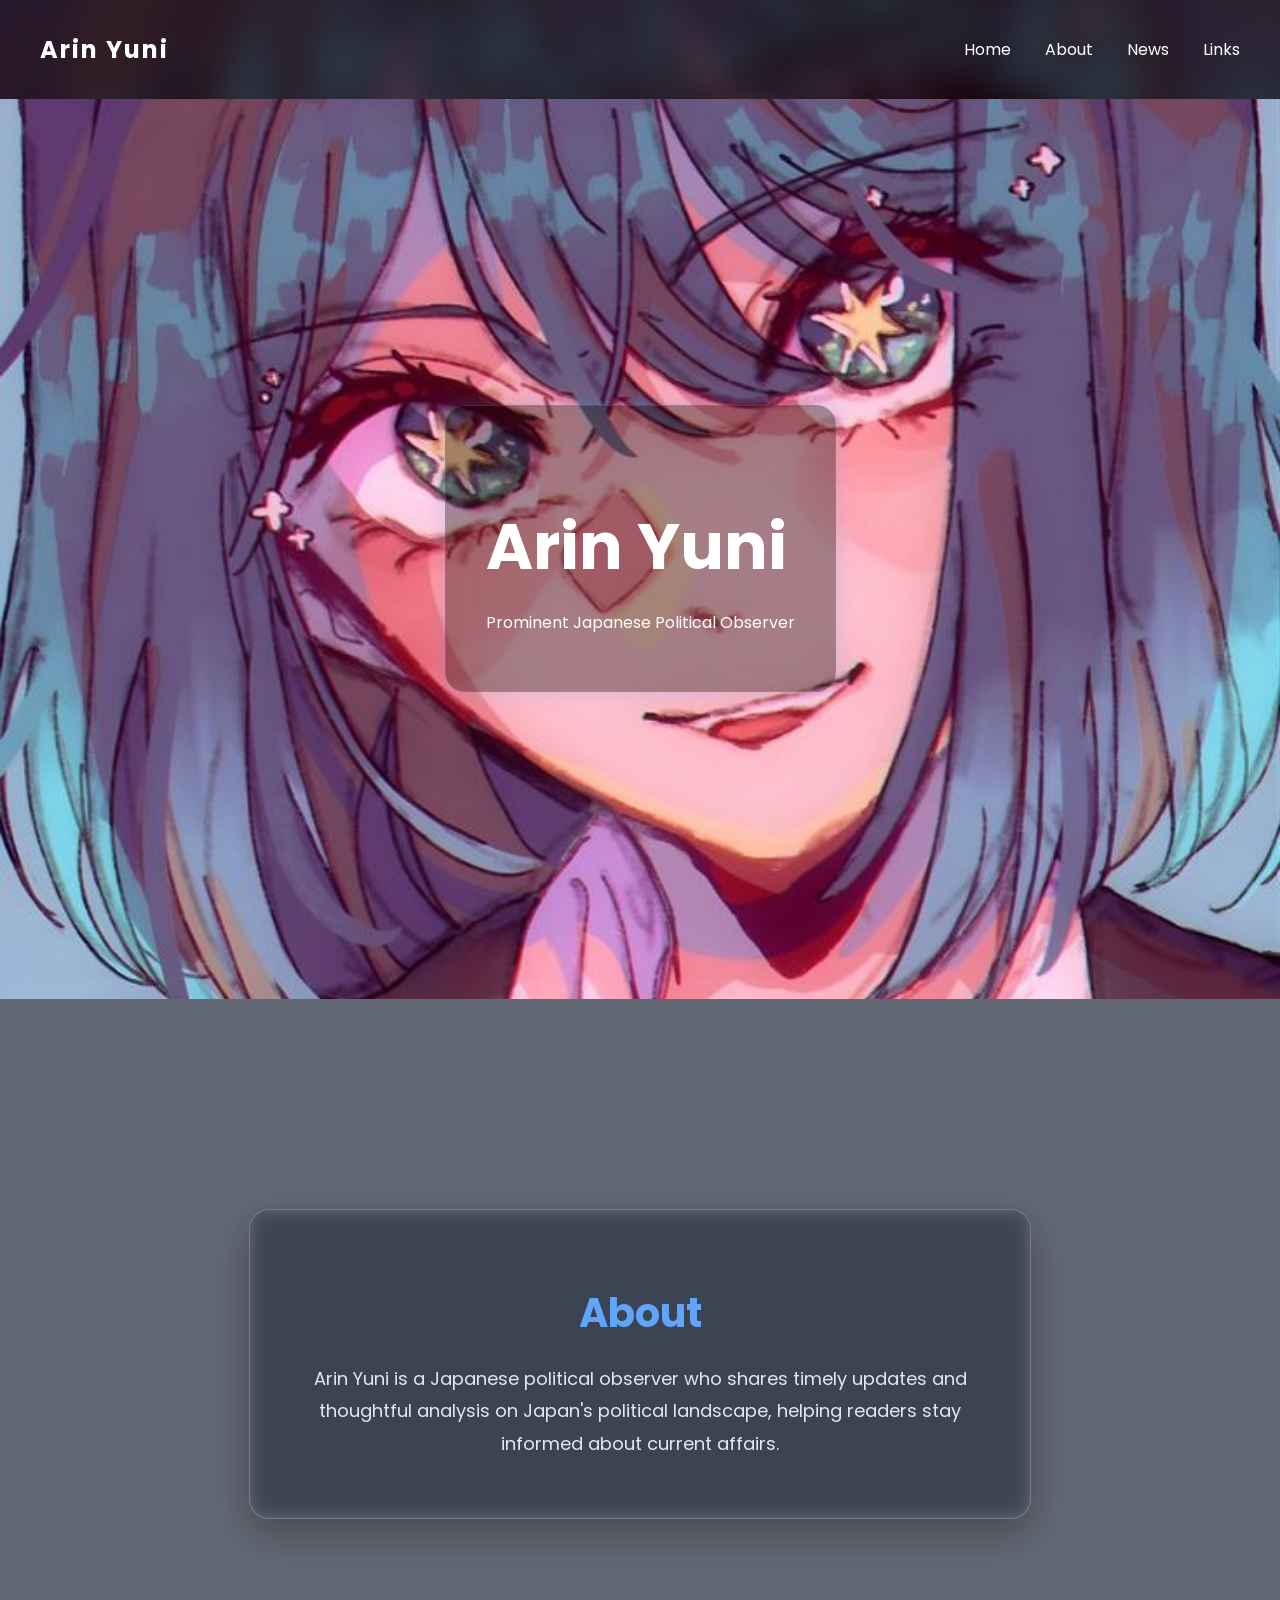
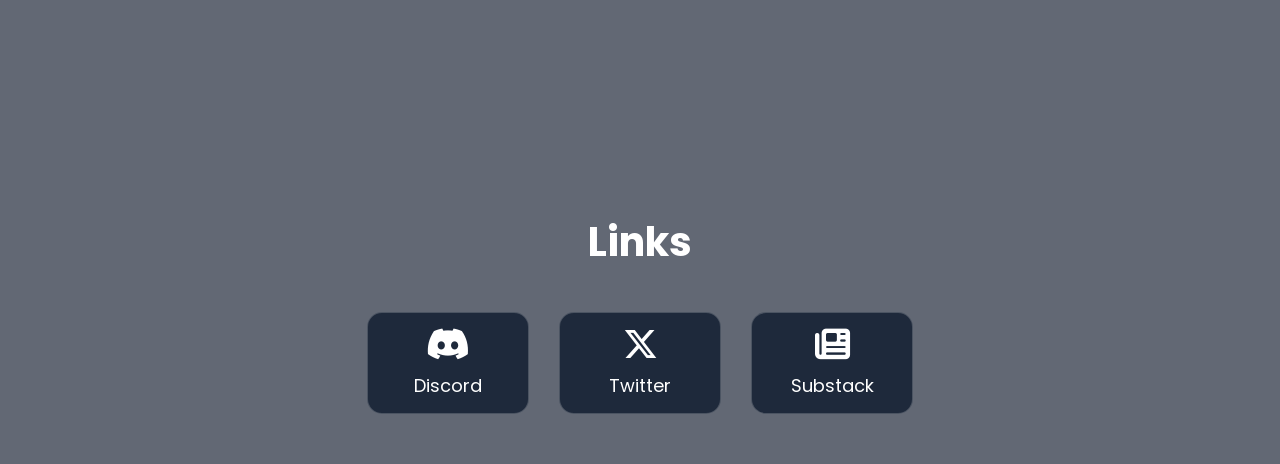
<file: index.html>
<!DOCTYPE html>
<html lang="en">
<head>
    <meta charset="UTF-8">
    <meta name="viewport" content="width=device-width,initial-scale=1.0">
    <meta name="description" content="Official website of Arin Yuni featuring Japanese political news, analysis, and official links.">

<meta name="keywords" content="Arin Yuni, Japan, Japanese politics, political observer, political analysis, news">

<meta name="author" content="Arin Yuni">
    <title>Arin Yuni | Japanese Political Observer</title>
<link rel="stylesheet" href="style.css">
    <link rel="preconnect" href="https://fonts.googleapis.com">
    <link rel="preconnect" href="https://fonts.gstatic.com" crossorigin>
    <link href="https://fonts.googleapis.com/css2?family=Poppins:wght@300;400;600;700&display=swap" rel="stylesheet">

    <!-- Your CSS -->
    
    <link rel="stylesheet" href="https://cdnjs.cloudflare.com/ajax/libs/font-awesome/6.5.0/css/all.min.css">


</head>
<body>
    <header>
<h2>Arin Yuni</h2>
 <nav>
<a href="#home">Home</a>
<a href="#about">About</a>
<a href="news.html">News</a>
<a href="#links">Links</a>
</nav>
    </header>
 <main>
    <section id="home">
        <div class="home-content">
        <h1>
            Arin Yuni
        </h1>
       
        <p>
            Prominent Japanese Political Observer
        </p>
    </div>
    </section>
    <section id="about">
    <div class="about-card">
        <h2>About</h2>

        <p>
            Arin Yuni is a Japanese political observer who shares timely
            updates and thoughtful analysis on Japan's political landscape,
            helping readers stay informed about current affairs.
        </p>
    </div>
</section>
   <section id="links">
    <h2>Links</h2>

    <div class="link-container">

        <a href="https://discord.gg/arinyuni" target="_blank">
            <i class="fa-brands fa-discord"></i>
            Discord
        </a>

        <a href="https://x.com/Arin_Yumi" target="_blank">
            <i class="fa-brands fa-x-twitter"></i>
            Twitter
        </a>

        <a href="https://arinyuni.substack.com" target="_blank">
            <i class="fa-solid fa-newspaper"></i>
            Substack
        </a>
       

    </div>
</section>
 </main>
   
</body>
</html>
</file>
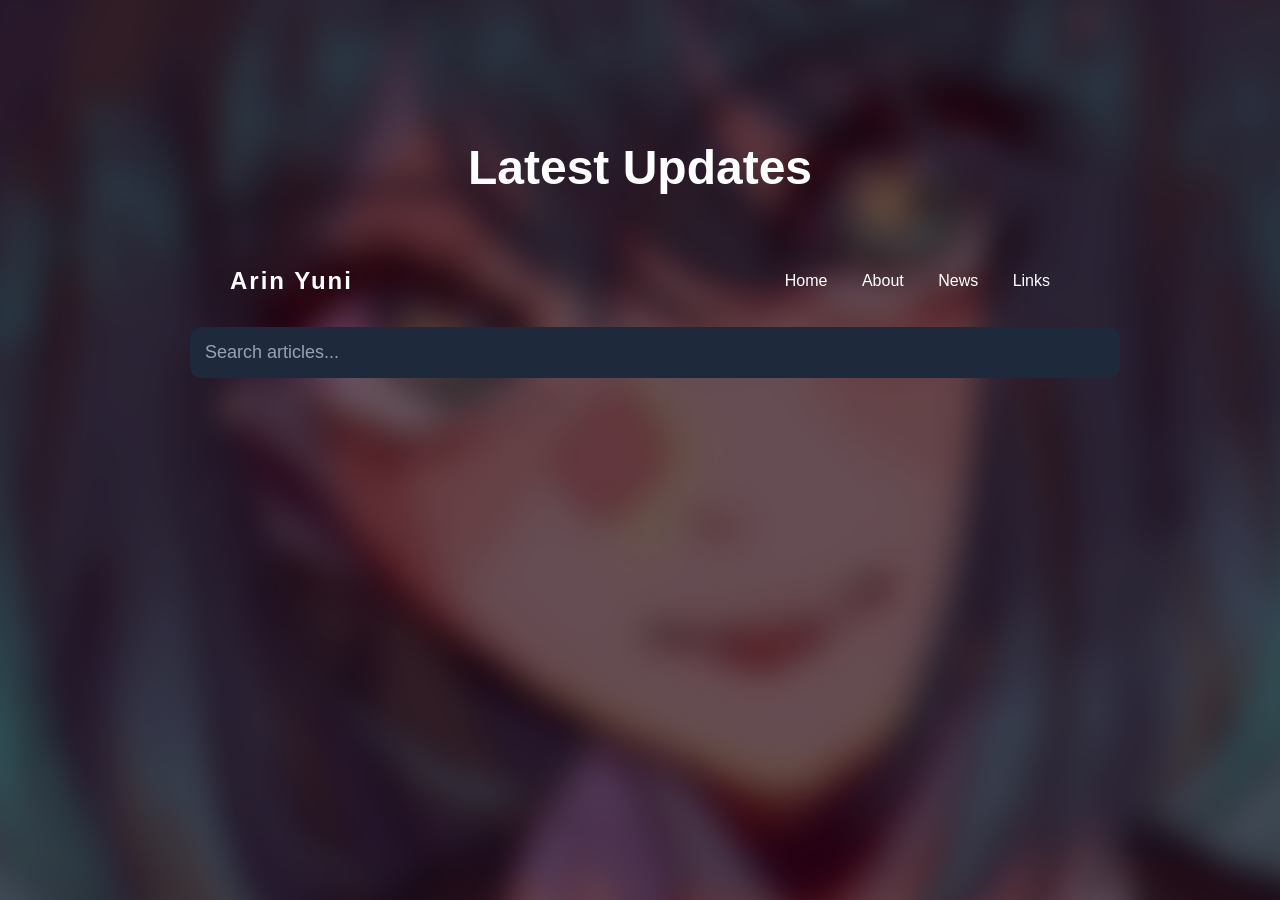
<file: news.html>
<!DOCTYPE html>
<html lang="en">
<head>
    <meta charset="UTF-8">
    <meta name="viewport" content="width=device-width, initial-scale=1.0">
    <title>Latest Updates | Arin Yuni</title>
    <link rel="stylesheet" href="style.css">
</head>
<body>
    <section id="news">

    <section id="featured">

    <div id="featured-card"></div>

</section>

<h1>Latest Updates</h1>
<header>

<h2>Arin Yuni</h2>

<nav>
    <a href="index.html#home">Home</a>
    <a href="index.html#about">About</a>
    <a href="news.html">News</a>
    <a href="index.html#links">Links</a>
</nav>

</header>


        
<input
    type="text"
    id="search"
    placeholder="Search articles...">

    <div id="news-container"></div>

</section>

<script src="script.js"></script>
</body>
</html>
</file>
<file: style.css>
html{
    scroll-behavior: smooth;
}
body {
    margin: 0;
    padding: 0;
    color: white;
    font-family: "Poppins", sans-serif;

    background-image: url("images/Akane Kurokawa.jpg");
    background-size: cover;
    background-position: center;
    background-attachment: fixed;
}
body::before {
    content: "";
    position: fixed;
    inset: 0;

    background-image: url("images/Akane Kurokawa.jpg");
    background-size: cover;
    background-position: center;

    filter: blur(15px) brightness(0.4);
    transform: scale(1.1);

    z-index: -2;
}
header {
    display: flex;
    justify-content: space-between;
    align-items: center;
    padding: 12px 40px;
}
nav a{
    font-size: 16px;
    color: white;
    text-decoration: none;
    margin-left: 30px;
    transition:  0.3s;

}
nav a:hover{
    color: #60A5FA;
    border-bottom: 2px solid #60A5FA;
}
header h2{
    font-size: 24px;
    font-weight: bold;
    letter-spacing: 2px;
}
#home{
    height: 100vh;
    display: flex;
    justify-content: center;
    align-items: center;
    background-image: url(images/Akane\ Kurokawa.jpg);
    background-size: cover;
    background-position: center;
}
.home-content{
      background: rgba(0, 0, 0, 0.35); /* Less blue */
   

    padding: 40px;
    border-radius: 20px;

    border: 1px solid rgba(96, 165, 250, 0.25);

    box-shadow: 0 0 20px rgba(59, 130, 246, 0.20);
}

.home-content h1{
    font-size: 64px;
    margin-bottom: 10px;
}
#links {
    text-align: center;
    padding: 80px 20px;
}

#links h2 {
    font-size: 40px;
    margin-bottom: 40px;
}

.link-container {
    display: flex;
    justify-content: center;
    gap: 30px;
    flex-wrap: wrap;
}

.link-container a {
    width: 160px;
    height: 100px;
    background-color: #1E293B;
    color: white;
    text-decoration: none;
    border-radius: 15px;

    display: flex;
    flex-direction: column;
    justify-content: center;
    align-items: center;

    font-size: 18px;
    border: 1px solid rgba(255,255,255,0.2);

    transition: 0.3s;
}

.link-container i {
    font-size: 35px;
    margin-bottom: 10px;
}

.link-container a:hover {
    transform: translateY(-8px);
    background-color: #334155;
    border-color: #60A5FA;
}
#about {
    min-height: 70vh;
    display: flex;
    justify-content: center;
    align-items: center;
    padding: 50px 20px;
}

.about-card {
    max-width: 700px;
    background-color: rgba(255,255,255,0.08);
    backdrop-filter: blur(10px);

    padding: 40px;
    border-radius: 20px;

    border: 1px solid rgba(255,255,255,0.2);

    box-shadow: 0 15px 40px rgba(0,0,0,0.3);

    text-align: center;
}

.about-card h2 {
    font-size: 40px;
    margin-bottom: 20px;
    color: #60A5FA;
}

.about-card p {
    font-size: 18px;
    line-height: 1.8;
    color: #E2E8F0;
}
#about,
#links {
    background: rgba(15, 23, 42, 0.65);
    backdrop-filter: blur(5px);
    padding: 50px 20px;
}
#news{
    max-width:900px;
    margin:auto;
    padding:100px 20px;
}

#news h1{
    font-size:48px;
    margin-bottom:40px;
    text-align:center;
}

.news-card{

background:rgba(255,255,255,.08);

backdrop-filter:blur(10px);

border:1px solid rgba(255,255,255,.15);

border-radius:20px;

padding:30px;

margin-bottom:25px;

transition:
transform .3s,
box-shadow .3s,
border-color .3s;

cursor:pointer;

}

.news-card:hover{

transform:translateY(-8px);

border-color:#60A5FA;

box-shadow:0 15px 35px rgba(96,165,250,.25);

}

.news-card h2{

    margin-top:0;

    color:#60A5FA;

}

.news-card p{

    color:#E2E8F0;

    line-height:1.7;

}

.news-card a{

    color:#60A5FA;

    text-decoration:none;

    font-weight:bold;

}

.news-card a:hover{

    text-decoration:underline;

}
.featured{

background:rgba(255,255,255,.10);

padding:40px;

border-radius:25px;

margin-bottom:50px;

border:1px solid rgba(96,165,250,.3);
cursor:pointer;
}

.featured h1{

font-size:48px;

color:#60A5FA;

}

.featured a{

font-weight:bold;

font-size:18px;

}
#search{

    width:100%;

    padding:15px;

    margin-bottom:30px;

    border:none;

    border-radius:12px;

    background:#1E293B;

    color:white;

    font-size:18px;

    outline:none;

}

#search::placeholder{

    color:#94A3B8;

}
.badge{

display:inline-block;

padding:6px 12px;

margin-bottom:15px;

border-radius:30px;

background:#2563EB;

font-size:12px;

font-weight:bold;

letter-spacing:1px;

text-transform:uppercase;

}
.article-image{

width:100%;

height:240px;

object-fit:cover;

border-radius:15px;

margin-bottom:20px;

}
</file>
